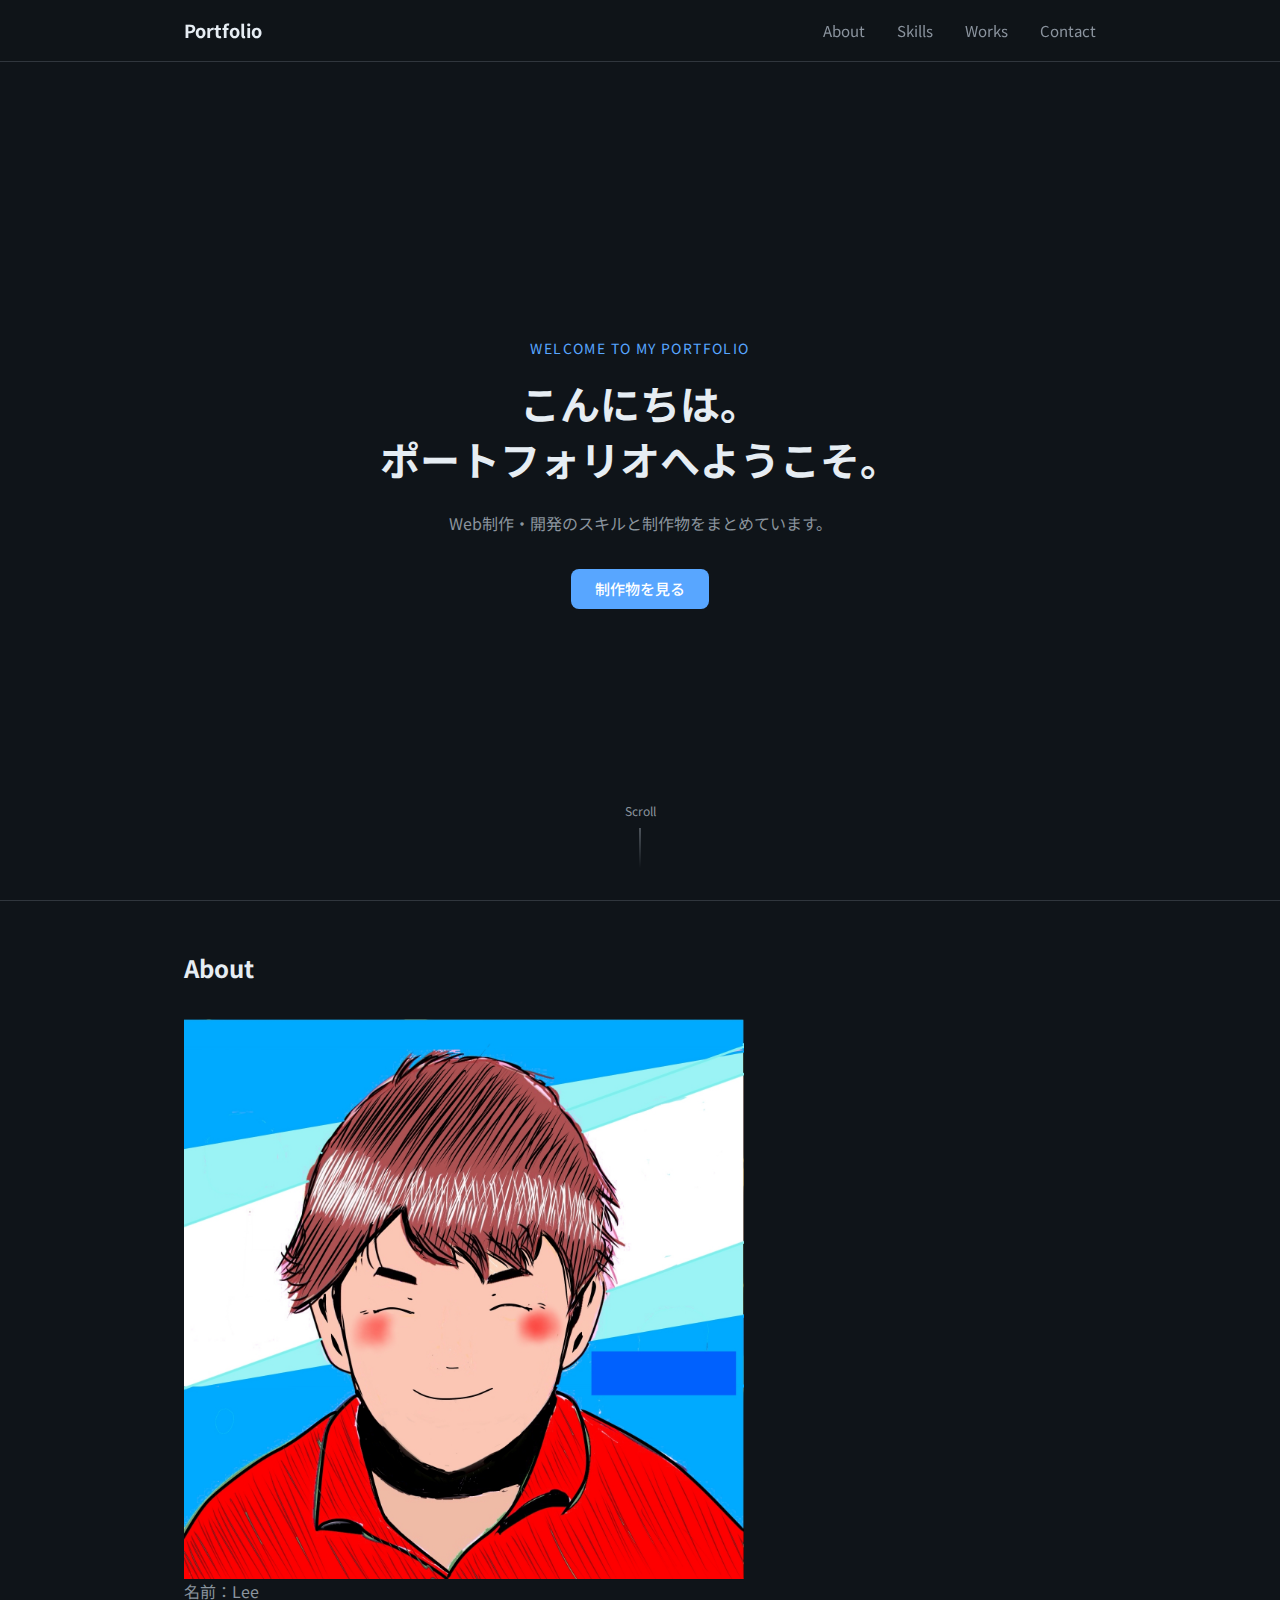
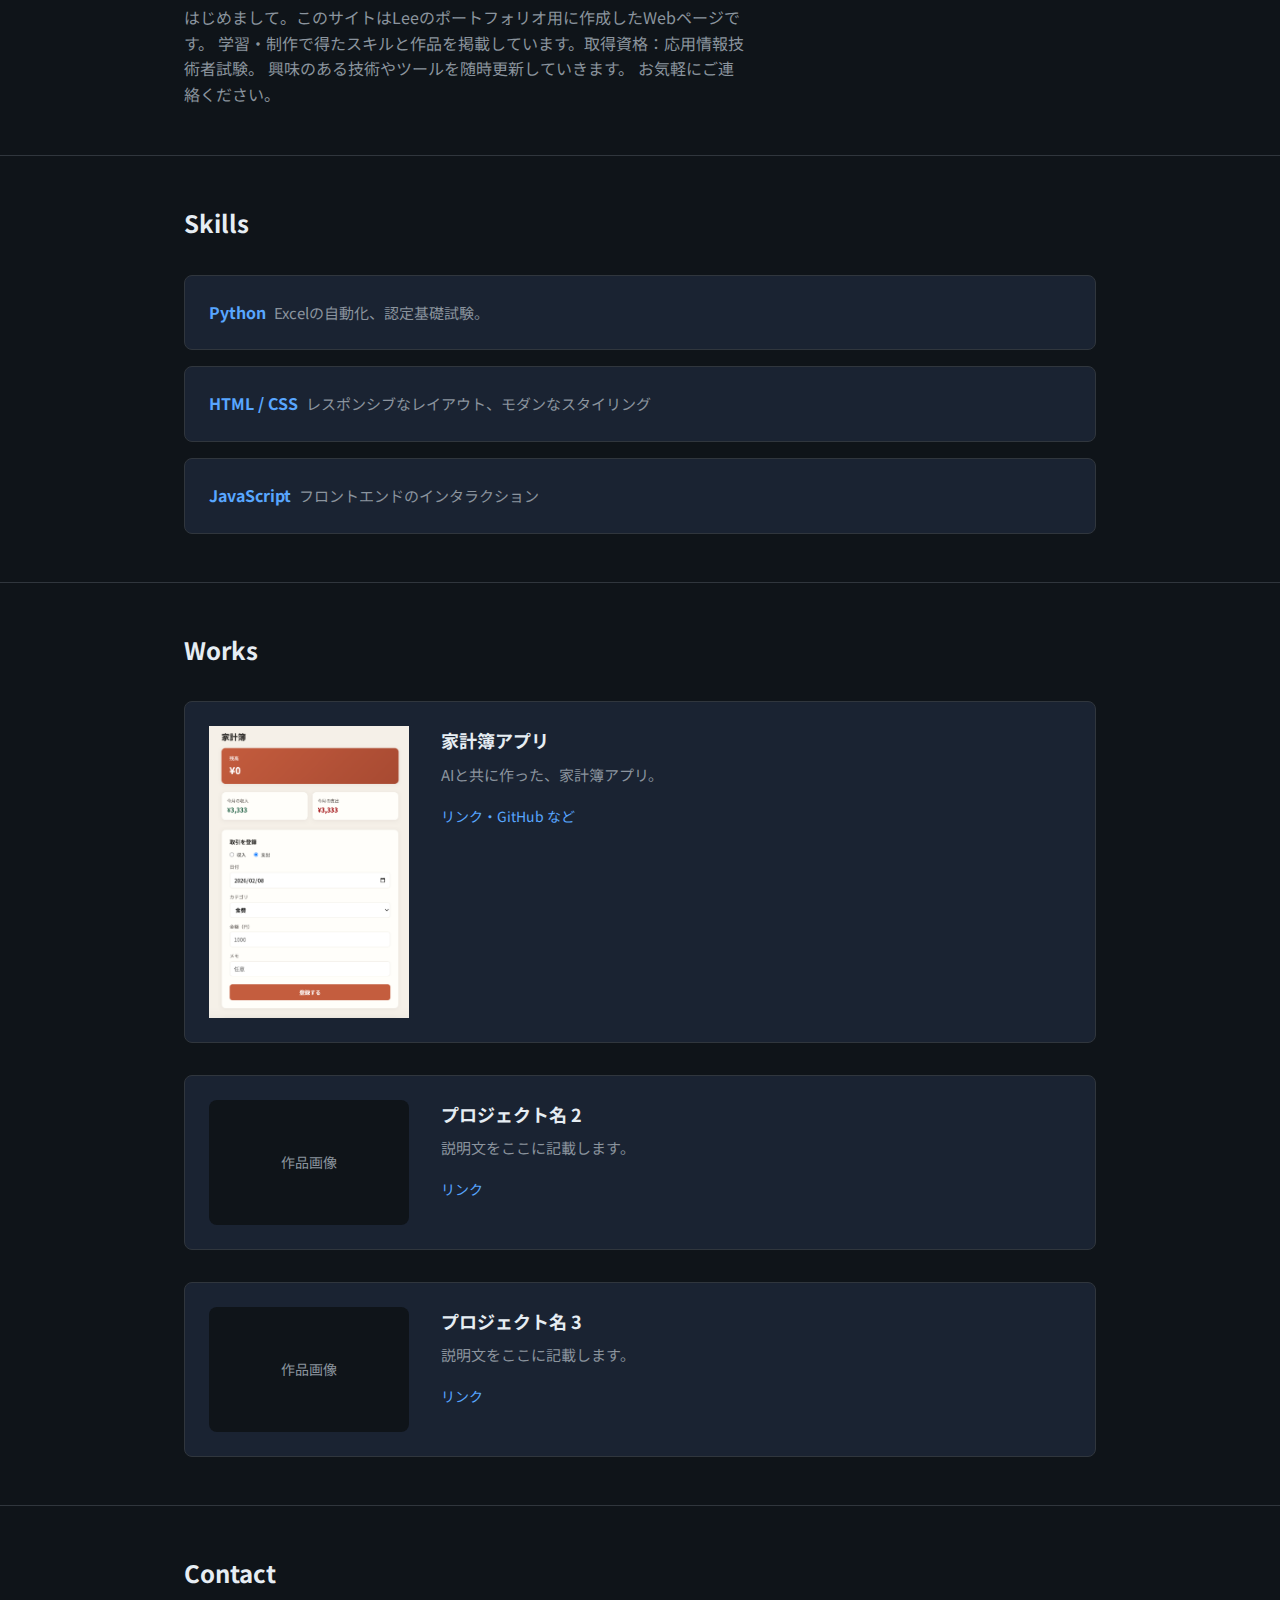
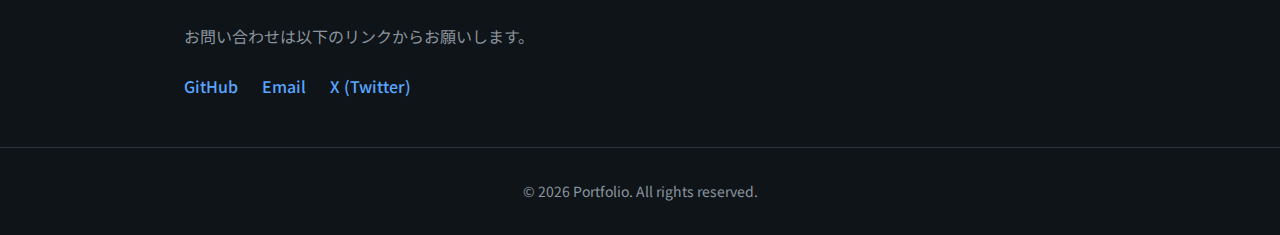
<file: index.html>
<!DOCTYPE html>
<html lang="ja">
<head>
  <meta charset="UTF-8" />
  <meta name="viewport" content="width=device-width, initial-scale=1.0" />
  <title>Portfolio | </title>
  <meta name="description" content="Leeのポートフォリオサイトです。スキル・制作物・連絡先をご紹介しています。" />
  <link rel="preconnect" href="https://fonts.googleapis.com" />
  <link rel="preconnect" href="https://fonts.gstatic.com" crossorigin />
  <link href="https://fonts.googleapis.com/css2?family=Noto+Sans+JP:wght@400;500;700&display=swap" rel="stylesheet" />
  <link rel="stylesheet" href="styles.css" />
</head>
<body>
  <header class="header">
    <nav class="nav">
      <a href="#hero" class="nav-logo">Portfolio</a>
      <button type="button" class="nav-toggle" aria-label="メニューを開く">
        <span></span>
        <span></span>
        <span></span>
      </button>
      <ul class="nav-menu">
        <li><a href="#about">About</a></li>
        <li><a href="#skills">Skills</a></li>
        <li><a href="#works">Works</a></li>
        <li><a href="#contact">Contact</a></li>
      </ul>
    </nav>
  </header>

  <main>
    <section id="hero" class="hero">
      <div class="hero-inner">
        <p class="hero-label">Welcome to my portfolio</p>
        <h1 class="hero-title">こんにちは。<br />ポートフォリオへようこそ。</h1>
        <p class="hero-desc">Web制作・開発のスキルと制作物をまとめています。</p>
        <a href="#works" class="btn btn-primary">制作物を見る</a>
      </div>
      <div class="hero-scroll" aria-hidden="true">
        <span>Scroll</span>
        <span class="hero-scroll-line"></span>
      </div>
    </section>

    <section id="about" class="section about">
      <div class="container">
        <h2 class="section-title">About</h2>
        <div class="about-content">
          <div class="about-image">
        <img src="images/profile.jpg" alt="Leeのプロフィール写真">
      </div>
          <div class="about-text">
            <p>
              名前：Lee<br>
              はじめまして。このサイトはLeeのポートフォリオ用に作成したWebページです。
              学習・制作で得たスキルと作品を掲載しています。取得資格：応用情報技術者試験。
              興味のある技術やツールを随時更新していきます。
              お気軽にご連絡ください。
            </p>
          </div>
        </div>
      </div>
    </section>

    <section id="skills" class="section skills">
      <div class="container">
        <h2 class="section-title">Skills</h2>
        <ul class="skills-list">
          <li class="skill-item">
            <span class="skill-name">Python</span>
            <span class="skill-desc">Excelの自動化、認定基礎試験。</span>
          </li>
          <li class="skill-item">
            <span class="skill-name">HTML / CSS</span>
            <span class="skill-desc">レスポンシブなレイアウト、モダンなスタイリング</span>
          </li>
          <li class="skill-item">
            <span class="skill-name">JavaScript</span>
            <span class="skill-desc">フロントエンドのインタラクション</span>
          </li>
        </ul>
      </div>
    </section>

    <section id="works" class="section works">
      <div class="container">
        <h2 class="section-title">Works</h2>
        <ul class="works-list">
          <li class="work-item">
            <div class="work-card">
              <div class="work-placeholder">
              <a href="https://lee0720.github.io/python333/kakeibo/">
                <img src="images/kakeibo.png" alt="家計簿アプリの画面" /></div></a>
               <div class="work-info">
                <h3 class="work-title">家計簿アプリ</h3>
                <p class="work-desc">AIと共に作った、家計簿アプリ。</p>
                <a href="https://lee0720.github.io/python333/kakeibo/" class="work-link" target="_blank" rel="noopener">リンク・GitHub など</a>
              </div>
            </div>
          </li>
          <li class="work-item">
            <div class="work-card">
              <div class="work-placeholder">作品画像</div>
              <div class="work-info">
                <h3 class="work-title">プロジェクト名 2</h3>
                <p class="work-desc">説明文をここに記載します。</p>
                <a href="#" class="work-link" target="_blank" rel="noopener">リンク</a>
              </div>
            </div>
          </li>
          <li class="work-item">
            <div class="work-card">
              <div class="work-placeholder">作品画像</div>
              <div class="work-info">
                <h3 class="work-title">プロジェクト名 3</h3>
                <p class="work-desc">説明文をここに記載します。</p>
                <a href="#" class="work-link" target="_blank" rel="noopener">リンク</a>
              </div>
            </div>
          </li>
        </ul>
      </div>
    </section>

    <section id="contact" class="section contact">
      <div class="container">
        <h2 class="section-title">Contact</h2>
        <div class="contact-content">
          <p>お問い合わせは以下のリンクからお願いします。</p>
          <ul class="contact-links">
            <li><a href="https://github.com/lee0720/python333" target="_blank" rel="noopener">GitHub</a></li>
            <li><a href="mailto:kazutoshi19920720@gmali.com">Email</a></li>
            <li><a href="#" target="_blank" rel="noopener">X (Twitter)</a></li>
          </ul>
        </div>
      </div>
    </section>
  </main>

  <footer class="footer">
    <p>&copy; <span id="year"></span> Portfolio. All rights reserved.</p>
  </footer>

  <script>
    (function () {
      var yearEl = document.getElementById('year');
      if (yearEl) yearEl.textContent = new Date().getFullYear();

      var toggle = document.querySelector('.nav-toggle');
      var menu = document.querySelector('.nav-menu');
      if (toggle && menu) {
        toggle.addEventListener('click', function () {
          menu.classList.toggle('is-open');
          toggle.classList.toggle('is-open');
          toggle.setAttribute('aria-expanded', menu.classList.contains('is-open'));
        });
      }

      document.querySelectorAll('.nav-menu a').forEach(function (a) {
        a.addEventListener('click', function () {
          if (menu) menu.classList.remove('is-open');
          if (toggle) toggle.classList.remove('is-open');
        });
      });
    })();
  </script>
</body>
</html>
</file>
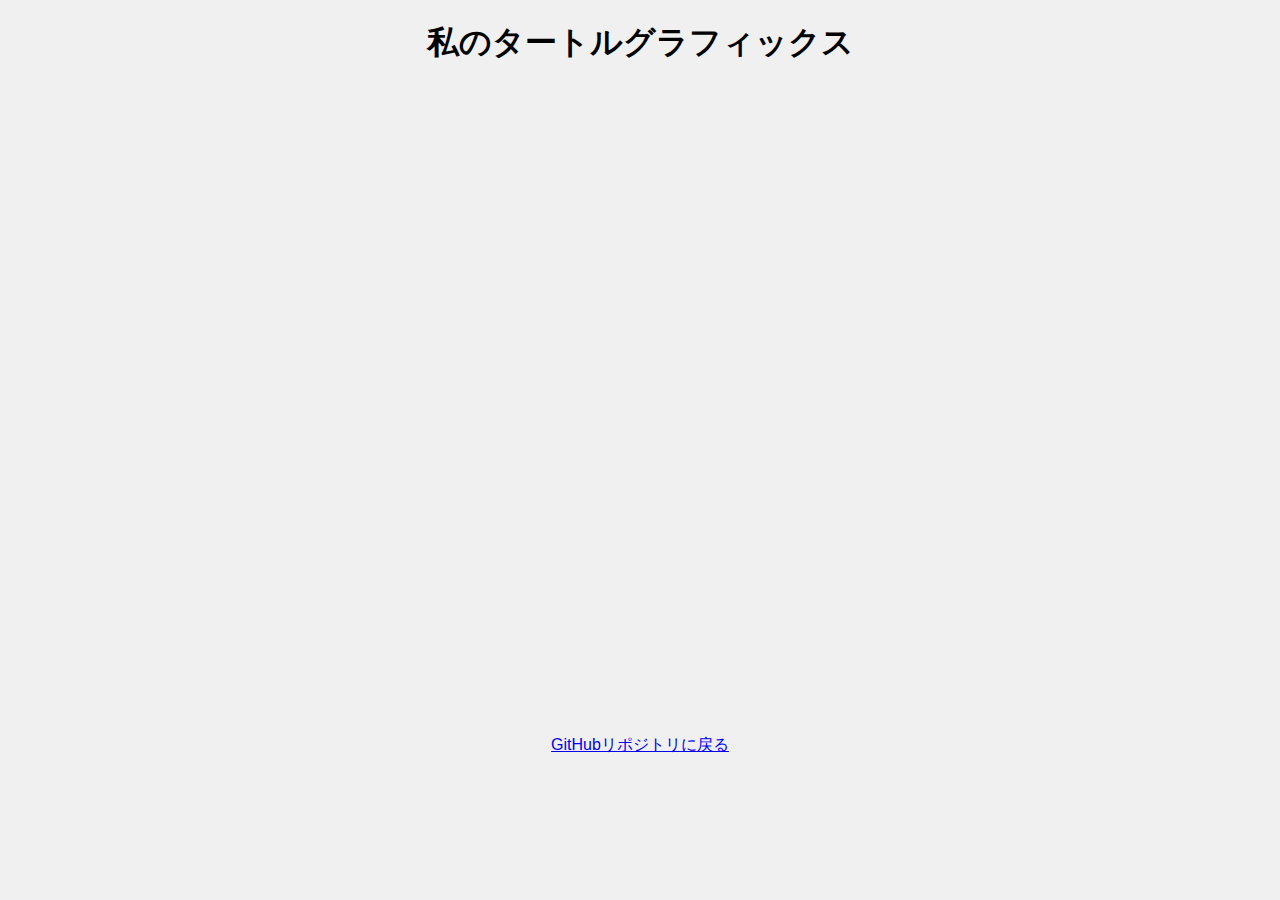
<file: turtle.html>
<!DOCTYPE html>
<html lang="ja">
<head>
    <meta charset="UTF-8">
    <title>Turtle Graphics Art</title>
    <style>
        body { font-family: sans-serif; text-align: center; background-color: #f0f0f0; }
        .container { margin-top: 50px; }
    </style>
</head>
<body>
    <h1>私のタートルグラフィックス</h1>
    <div class="container">
        <iframe src="https://trinket.io/embed/python/xxxxxxxxxx" width="80%" height="600" frameborder="0" marginwidth="0" marginheight="0" allowfullscreen></iframe>
    </div>
    <p><a href="https://github.com/">GitHubリポジトリに戻る</a></p>
</body>
</html>
</file>
<file: styles.css>
/* ===== Base ===== */
:root {
  --color-bg: #0f1419;
  --color-surface: #1a2332;
  --color-text: #e6edf3;
  --color-text-muted: #8b949e;
  --color-accent: #58a6ff;
  --color-accent-hover: #79b8ff;
  --color-border: #30363d;
  --font-sans: "Noto Sans JP", -apple-system, BlinkMacSystemFont, sans-serif;
  --space-xs: 0.25rem;
  --space-sm: 0.5rem;
  --space-md: 1rem;
  --space-lg: 1.5rem;
  --space-xl: 2rem;
  --space-2xl: 3rem;
  --radius: 8px;
  --transition: 0.2s ease;
}

*,
*::before,
*::after {
  box-sizing: border-box;
}

html {
  scroll-behavior: smooth;
}

body {
  margin: 0;
  font-family: var(--font-sans);
  font-size: 16px;
  line-height: 1.6;
  color: var(--color-text);
  background: var(--color-bg);
  -webkit-font-smoothing: antialiased;
}

a {
  color: var(--color-accent);
  text-decoration: none;
  transition: color var(--transition);
}

a:hover {
  color: var(--color-accent-hover);
}

img {
  max-width: 100%;
  height: auto;
  display: block;
}

/* ===== Header & Nav ===== */
.header {
  position: fixed;
  top: 0;
  left: 0;
  right: 0;
  z-index: 100;
  background: rgba(15, 20, 25, 0.85);
  backdrop-filter: blur(8px);
  border-bottom: 1px solid var(--color-border);
}

.nav {
  display: flex;
  align-items: center;
  justify-content: space-between;
  max-width: 960px;
  margin: 0 auto;
  padding: var(--space-md) var(--space-lg);
}

.nav-logo {
  font-weight: 700;
  font-size: 1.125rem;
  color: var(--color-text);
}

.nav-logo:hover {
  color: var(--color-accent);
}

.nav-menu {
  display: flex;
  gap: var(--space-xl);
  list-style: none;
  margin: 0;
  padding: 0;
}

.nav-menu a {
  color: var(--color-text-muted);
  font-size: 0.9375rem;
}

.nav-menu a:hover {
  color: var(--color-text);
}

.nav-toggle {
  display: none;
  flex-direction: column;
  justify-content: center;
  gap: 5px;
  width: 40px;
  height: 40px;
  padding: 0;
  border: none;
  background: transparent;
  cursor: pointer;
  color: var(--color-text);
}

.nav-toggle span {
  display: block;
  width: 22px;
  height: 2px;
  background: currentColor;
  border-radius: 1px;
  transition: transform var(--transition), opacity var(--transition);
}

.nav-toggle.is-open span:nth-child(1) {
  transform: translateY(7px) rotate(45deg);
}

.nav-toggle.is-open span:nth-child(2) {
  opacity: 0;
}

.nav-toggle.is-open span:nth-child(3) {
  transform: translateY(-7px) rotate(-45deg);
}

@media (max-width: 640px) {
  .nav-toggle {
    display: flex;
  }

  .nav-menu {
    position: fixed;
    top: 56px;
    left: 0;
    right: 0;
    flex-direction: column;
    gap: 0;
    padding: var(--space-lg);
    background: var(--color-surface);
    border-bottom: 1px solid var(--color-border);
    transform: translateY(-100%);
    opacity: 0;
    visibility: hidden;
    transition: transform var(--transition), opacity var(--transition), visibility var(--transition);
  }

  .nav-menu.is-open {
    transform: translateY(0);
    opacity: 1;
    visibility: visible;
  }

  .nav-menu li {
    border-bottom: 1px solid var(--color-border);
  }

  .nav-menu li:last-child {
    border-bottom: none;
  }

  .nav-menu a {
    display: block;
    padding: var(--space-md);
  }
}

/* ===== Container ===== */
.container {
  max-width: 960px;
  margin: 0 auto;
  padding: 0 var(--space-lg);
}

/* ===== Hero ===== */
.hero {
  min-height: 100vh;
  display: flex;
  flex-direction: column;
  justify-content: center;
  align-items: center;
  text-align: center;
  padding: var(--space-2xl) var(--space-lg);
  padding-top: 80px;
}

.hero-inner {
  max-width: 560px;
}

.hero-label {
  font-size: 0.875rem;
  color: var(--color-accent);
  text-transform: uppercase;
  letter-spacing: 0.1em;
  margin-bottom: var(--space-md);
}

.hero-title {
  font-size: clamp(1.75rem, 4vw, 2.5rem);
  font-weight: 700;
  line-height: 1.4;
  margin: 0 0 var(--space-lg);
}

.hero-desc {
  color: var(--color-text-muted);
  margin-bottom: var(--space-xl);
}

.btn {
  display: inline-block;
  padding: var(--space-sm) var(--space-lg);
  font-size: 0.9375rem;
  font-weight: 500;
  border-radius: var(--radius);
  transition: background var(--transition), color var(--transition);
}

.btn-primary {
  background: var(--color-accent);
  color: #fff;
  border: none;
}

.btn-primary:hover {
  background: var(--color-accent-hover);
  color: #fff;
}

.hero-scroll {
  position: absolute;
  bottom: var(--space-xl);
  left: 50%;
  transform: translateX(-50%);
  display: flex;
  flex-direction: column;
  align-items: center;
  gap: var(--space-sm);
  font-size: 0.75rem;
  color: var(--color-text-muted);
}

.hero-scroll-line {
  width: 1px;
  height: 40px;
  background: linear-gradient(to bottom, var(--color-text-muted), transparent);
  animation: scroll-line 2s ease-in-out infinite;
}

@keyframes scroll-line {
  0%, 100% { opacity: 0.3; transform: scaleY(0.5); }
  50% { opacity: 1; transform: scaleY(1); }
}

/* ===== Sections ===== */
.section {
  padding: var(--space-2xl) 0;
  border-top: 1px solid var(--color-border);
}

.section-title {
  font-size: 1.5rem;
  font-weight: 700;
  margin: 0 0 var(--space-xl);
  color: var(--color-text);
}

/* ===== About ===== */
.about-content {
  max-width: 560px;
}

.about-text p {
  margin: 0 0 var(--space-md);
  color: var(--color-text-muted);
}

.about-text p:last-child {
  margin-bottom: 0;
}

/* ===== Skills ===== */
.skills-list {
  list-style: none;
  margin: 0;
  padding: 0;
  display: grid;
  gap: var(--space-md);
}

.skill-item {
  display: flex;
  flex-wrap: wrap;
  align-items: baseline;
  gap: var(--space-sm);
  padding: var(--space-lg);
  background: var(--color-surface);
  border: 1px solid var(--color-border);
  border-radius: var(--radius);
}

.skill-name {
  font-weight: 700;
  color: var(--color-accent);
}

.skill-desc {
  font-size: 0.9375rem;
  color: var(--color-text-muted);
}

/* ===== Works ===== */
.works-list {
  list-style: none;
  margin: 0;
  padding: 0;
  display: grid;
  gap: var(--space-xl);
}

.work-card {
  display: grid;
  grid-template-columns: 200px 1fr;
  gap: var(--space-xl);
  padding: var(--space-lg);
  background: var(--color-surface);
  border: 1px solid var(--color-border);
  border-radius: var(--radius);
  transition: border-color var(--transition);
}

.work-card:hover {
  border-color: var(--color-accent);
}

.work-placeholder {
  aspect-ratio: 16 / 10;
  background: var(--color-bg);
  border-radius: var(--radius);
  display: flex;
  align-items: center;
  justify-content: center;
  font-size: 0.875rem;
  color: var(--color-text-muted);
}

.work-info {
  min-width: 0;
}

.work-title {
  font-size: 1.125rem;
  font-weight: 700;
  margin: 0 0 var(--space-sm);
}

.work-desc {
  font-size: 0.9375rem;
  color: var(--color-text-muted);
  margin: 0 0 var(--space-md);
}

.work-link {
  font-size: 0.875rem;
}

@media (max-width: 640px) {
  .work-card {
    grid-template-columns: 1fr;
  }

  .work-placeholder {
    aspect-ratio: 2 / 1;
  }
}

/* ===== Contact ===== */
.contact-content p {
  margin: 0 0 var(--space-lg);
  color: var(--color-text-muted);
}

.contact-links {
  list-style: none;
  margin: 0;
  padding: 0;
  display: flex;
  flex-wrap: wrap;
  gap: var(--space-lg);
}

.contact-links a {
  font-weight: 500;
}

/* ===== Footer ===== */
.footer {
  padding: var(--space-xl) var(--space-lg);
  text-align: center;
  border-top: 1px solid var(--color-border);
}

.footer p {
  margin: 0;
  font-size: 0.875rem;
  color: var(--color-text-muted);
}
</file>
